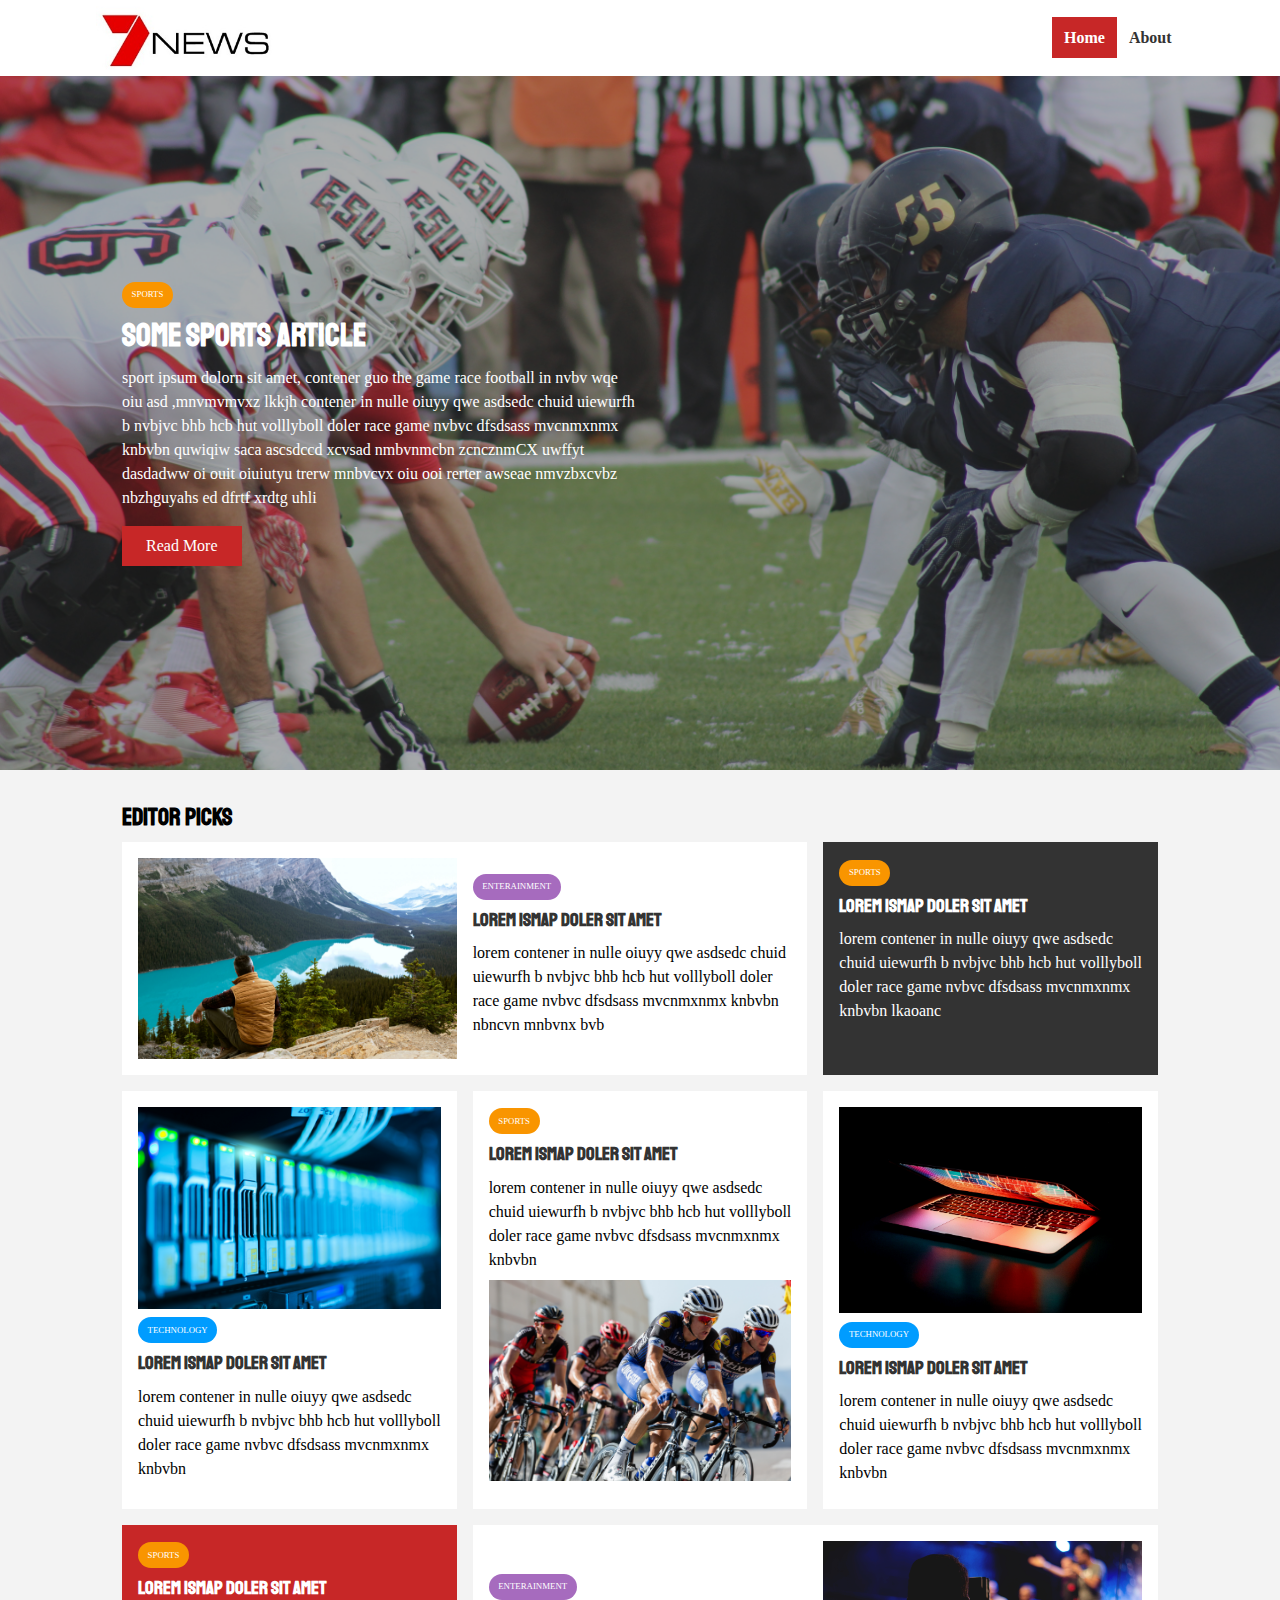
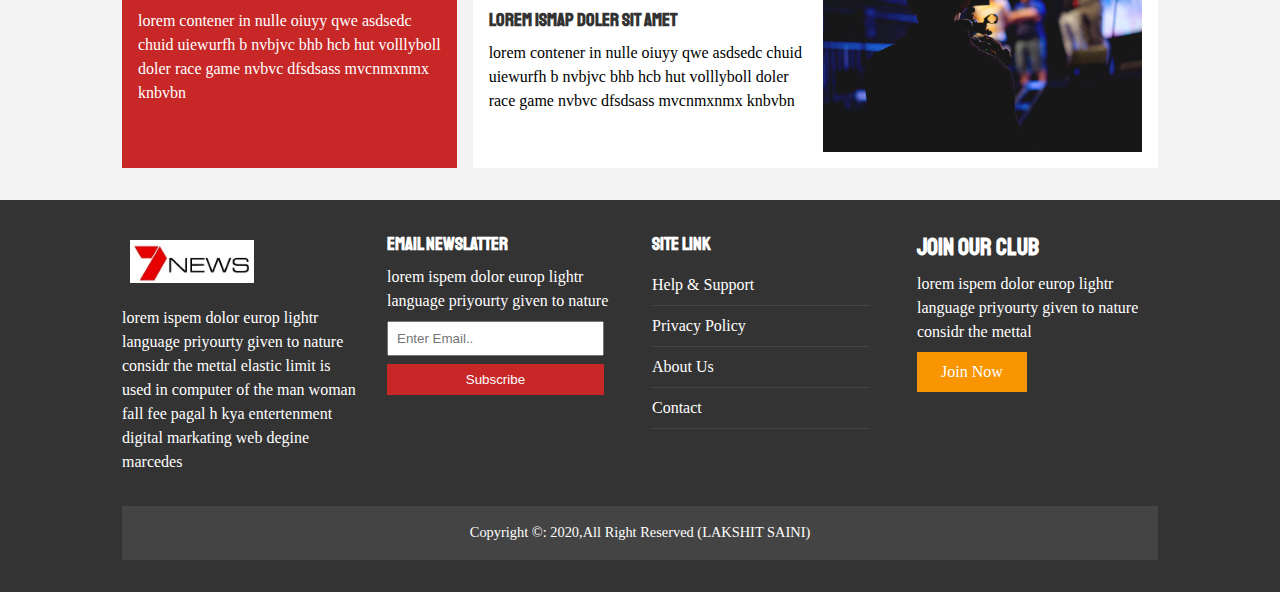
<file: newsgrid/index.html>
<!DOCTYPE html>
<html>
 <head>
     <meta charset="utf-8">
     <meta name="viewpont" content=width=device-width, initial-scale=1.0">
	 <meta http-equiv="X-UA-Compatible" content="ie=edge">
	 <link rel="stylesheet" href="https://use.fontawesome.com/releases/v5.13.1/css/all.css" integrity="sha384-xxzQGERXS00kBmZW/6qxqJPyxW3UR0BPsL4c8ILaIWXva5kFi7TxkIIaMiKtqV1Q" crossorigin="anonymous">
	  <meta name="viewport" content="width=device-width, initial-scale=1" />
	<link href="https://fonts.googleapis.com/css2?family=Lato:wght@100&family=Staatliches&display=swap" rel="stylesheet">
	 <link rel="stylesheet" href="css/style.css">
	 <link rel="stylesheet" media="screen and (max-width: 768px)" href="css/mobile.css">
     <title>NewsGrid | Latest News</title>
   </head>
   <body>
     <nav id="main-nav">
	  <div class="container">
	    <img src="img/logo2.jpeg" alt="NewsGrid" class="logo">
		<div class="social">
		 <a href="http://facebook.com" target="_blank"><i class="fab fa-facebook fa-2x"></i></a>
		 <a href="http://twitter.com" target="_blank"><i class="fab fa-twitter fa-2x"></i></a>
		 <a href="http://instagram.com" target="_blank"><i class="fab fa-instagram fa-2x"></i></a>
		 <a href="http://youtube.com" target="_blank"><i class="fab fa-youtube fa-2x"></i></a>
		 </div>
		 <ul>
		 <li><a class="current" href="index.html">Home</a></li>
		 <li><a href="about.html">About</a></li>
		 </ul>
		</div>
	 </nav>
	 <!---showcase-->
	 <header id="showcase">
	  <div class="container">
	   <div class="showcase-container">
	    <div class="showcase-content">
		<div class="category category-sports">Sports</div>
		<h1>Some Sports Article</h1>
		<p>sport ipsum dolorn sit amet, contener guo the game race football in nvbv wqe oiu asd ,mnvmvmvxz lkkjh contener in nulle oiuyy qwe asdsedc chuid uiewurfh b nvbjvc bhb hcb hut volllyboll doler race game nvbvc dfsdsass mvcnmxnmx knbvbn quwiqiw saca ascsdccd xcvsad nmbvnmcbn zcncznmCX uwffyt dasdadww oi ouit oiuiutyu trerw mnbvcvx oiu ooi rerter awseae nmvzbxcvbz  nbzhguyahs ed dfrtf xrdtg uhli </p>
		<a href="article.html" class="btn btn-primary">Read More</a>
		</div>	   
	   </div>	   
	  </div>
    </header>

    <!---home article-->
      <section id="home-articles" class="py-2">
	  <div class="container">
      <h2>Editor Picks</h2>
       <div class="articles-container">
        <article class="card">
         <img src="img/article/ent1.jpg" alt="">
          <div>
           <div	class="category category-ent">Enterainment</div>
           <h3>
            <a href="article.html">Lorem ismap doler sit amet</a>
           </h3>
           <p>lorem contener in nulle oiuyy qwe asdsedc chuid uiewurfh b nvbjvc bhb hcb hut volllyboll doler race game nvbvc dfsdsass mvcnmxnmx knbvbn nbncvn mnbvnx bvb</p>
            </div>
            </article>
			 <article class="card bg-dark">
               <div	class="category category-sports">Sports</div>
            <h3>
            <a href="article.html">Lorem ismap doler sit amet</a>
           </h3>
           <p>lorem contener in nulle oiuyy qwe asdsedc chuid uiewurfh b nvbjvc bhb hcb hut volllyboll doler race game nvbvc dfsdsass mvcnmxnmx knbvbn lkaoanc</p>
            </article>
			 <article class="card">
			  <img src="img/article/tech1.jpg" alt="">
               <div	class="category category-tech">Technology</div>
            <h3>
            <a href="article.html">Lorem ismap doler sit amet</a>
           </h3>
           <p>lorem contener in nulle oiuyy qwe asdsedc chuid uiewurfh b nvbjvc bhb hcb hut volllyboll doler race game nvbvc dfsdsass mvcnmxnmx knbvbn</p>
            </article>
			 <article class="card">
               <div	class="category category-sports">Sports</div>
            <h3>
            <a href="article.html">Lorem ismap doler sit amet</a>
           </h3>
           <p>lorem contener in nulle oiuyy qwe asdsedc chuid uiewurfh b nvbjvc bhb hcb hut volllyboll doler race game nvbvc dfsdsass mvcnmxnmx knbvbn</p>
            <img src="img/article/sports1.jpg" alt="">
		   </article>
		    <article class="card">
			  <img src="img/article/tech2.jpg" alt="">
               <div	class="category category-tech">Technology</div>
            <h3>
            <a href="article.html">Lorem ismap doler sit amet</a>
           </h3>
           <p>lorem contener in nulle oiuyy qwe asdsedc chuid uiewurfh b nvbjvc bhb hcb hut volllyboll doler race game nvbvc dfsdsass mvcnmxnmx knbvbn</p>
            </article>
			 <article class="card bg-primary">
               <div	class="category category-sports">Sports</div>
            <h3>
            <a href="article.html">Lorem ismap doler sit amet</a>
           </h3>
           <p>lorem contener in nulle oiuyy qwe asdsedc chuid uiewurfh b nvbjvc bhb hcb hut volllyboll doler race game nvbvc dfsdsass mvcnmxnmx knbvbn</p>
            </article>
			  <article class="card">
              <div>
               <div	class="category category-ent">Enterainment</div>
              <h3>
             <a href="article.html">Lorem ismap doler sit amet</a>
             </h3>
              <p>lorem contener in nulle oiuyy qwe asdsedc chuid uiewurfh b nvbjvc bhb hcb hut volllyboll doler race game nvbvc dfsdsass mvcnmxnmx knbvbn</p>
            </div>
			 <img src="img/article/ent22.jpg" alt="">
            </article>
			 </div>
            </div>
        </section>

    <!----footer--->
        <footer id="main-footer" class="py-2">
         <div class="container footer-container">
          <div>
           <img	src="img/logo2.jpeg" alt="NewsGrid">
           <p>lorem ispem dolor europ lightr language priyourty given to nature considr the mettal elastic limit is used in computer of the man woman fall fee pagal h kya entertenment digital markating web degine marcedes</p>
		   </div>
		   <div>
		   <h3>Email Newslatter</h3>
		   <p>lorem ispem dolor europ lightr language priyourty given to nature</p>
         <form>
          <input type="email" placeholder="Enter Email..">
           <input type="submit" value="Subscribe" class="btn btn-primary">
          </form>
       </div>
	    <div>
		  <h3>Site Link</h3>
		  <ul class="List">
		    <li><a href="#">Help & Support</a></li>
		    <li><a href="#">Privacy Policy</a></li>
		    <li><a href="#">About Us</a></li>
		    <li><a href="#">Contact</a></li>
			</ul>
       </div>
        <div>
		<h2>Join Our Club</h2>
		<p>lorem ispem dolor europ lightr language priyourty given to nature considr the mettal</p>
		<a href="#" class="btn btn-secondary">Join Now</a>
		</div>
		<div>
		<p>Copyright &copy: 2020,All Right Reserved (LAKSHIT SAINI)
		</p>
		</div>
	   </footer>
	   
   </body>
   </html>
</file>
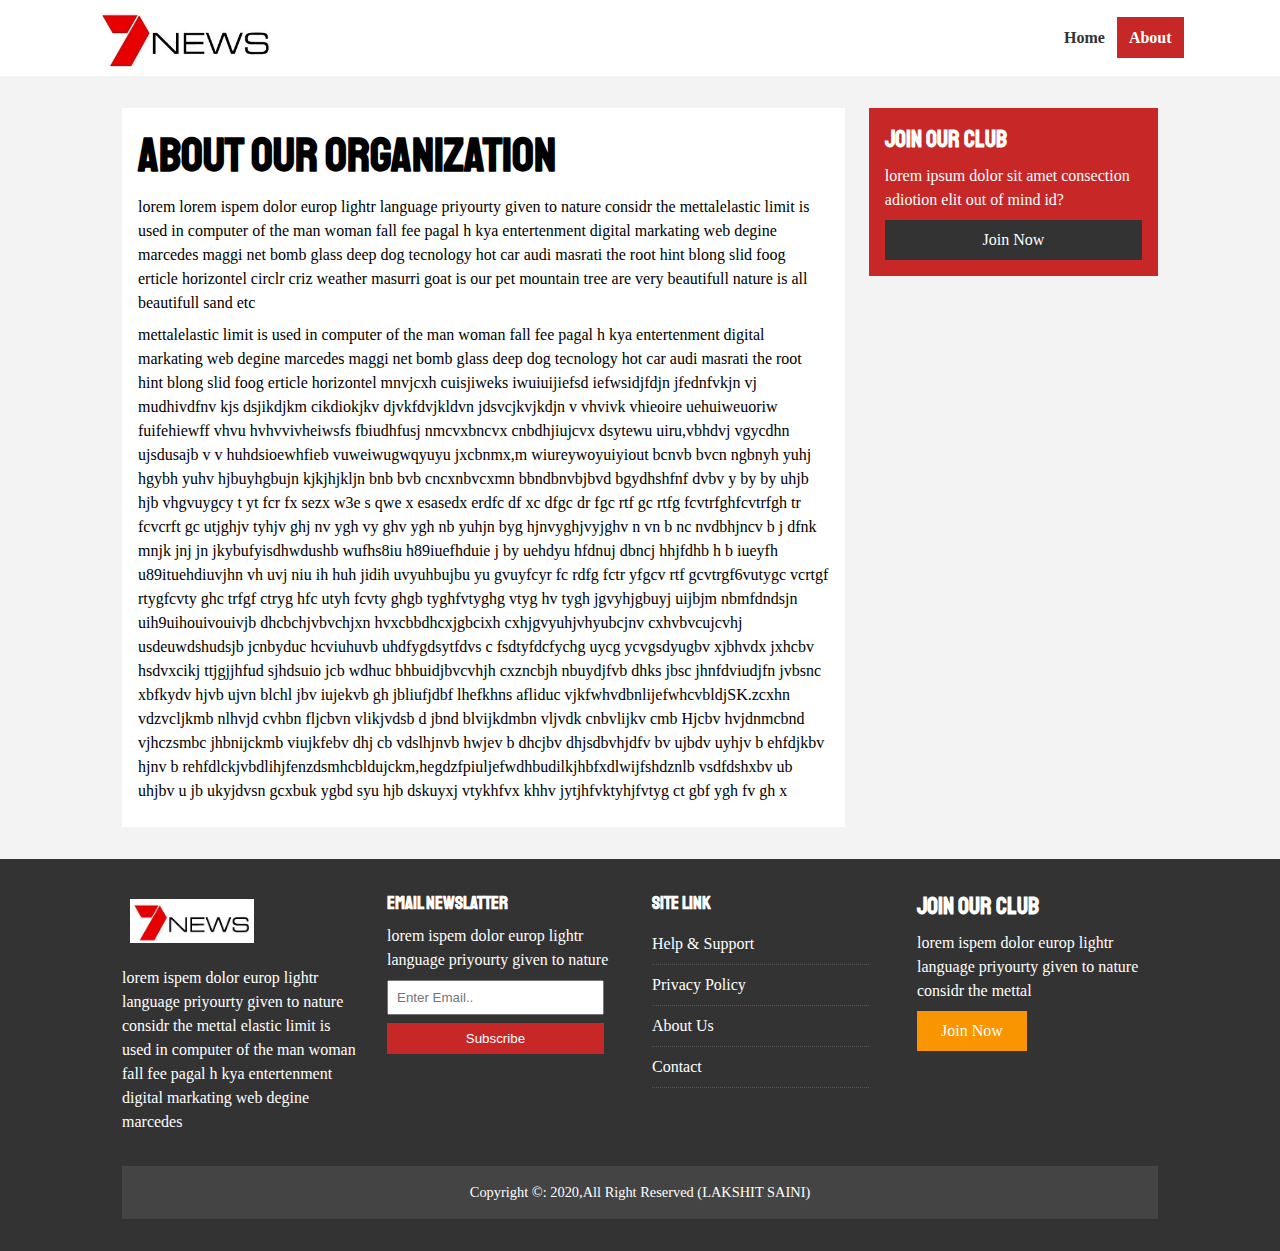
<file: newsgrid/about.html>
<!DOCTYPE html>
<html>
 <head>
     <meta charset="utf-8">
     <meta name="viewpont" content=width=device-width, initial-scale=1.0">
	 <meta http-equiv="X-UA-Compatible" content="ie=edge">
	
	 <link rel="stylesheet" href="https://use.fontawesome.com/releases/v5.13.1/css/all.css" integrity="sha384-xxzQGERXS00kBmZW/6qxqJPyxW3UR0BPsL4c8ILaIWXva5kFi7TxkIIaMiKtqV1Q" crossorigin="anonymous">
	  <meta name="viewport" content="width=device-width, initial-scale=1" />
	<link href="https://fonts.googleapis.com/css2?family=Lato:wght@100&family=Staatliches&display=swap" rel="stylesheet">
	 <link rel="stylesheet" href="css/style.css">
	 <link rel="stylesheet" media="screen and (max-width: 768px)" href="css/mobile.css">
     <title>NewsGrid | About News</title>
   </head>
   <body>
     <nav id="main-nav">
	  <div class="container">
	    <img src="img/logo2.jpeg" alt="NewsGrid" class="logo">
		<div class="social">
		 <a href="http://facebook.com" target="_blank"><i class="fab fa-facebook fa-2x"></i></a>
		 <a href="http://twitter.com" target="_blank"><i class="fab fa-twitter fa-2x"></i></a>
		 <a href="http://instagram.com" target="_blank"><i class="fab fa-instagram fa-2x"></i></a>
		 <a href="http://youtube.com" target="_blank"><i class="fab fa-youtube fa-2x"></i></a>
		 </div>
		 <ul>
		 <li><a href="index.html">Home</a></li>
		 <li><a class="current" href="about.html">About</a></li>
		 </ul>
		</div>
	 </nav>
	 
	   <section id="about">
	    <div class="container">
		 <div class="page-container">
		  <article class="card">
		   <h1 class="l-heading">About Our Organization</h1>
		   <p>lorem lorem ispem dolor europ lightr language priyourty given to nature considr the mettalelastic limit is used  in computer of the man woman fall fee pagal h kya entertenment digital markating web degine marcedes maggi net bomb glass deep dog tecnology hot car audi masrati the root hint blong slid foog erticle horizontel circlr criz weather masurri goat is our pet mountain tree are very beautifull nature is all beautifull sand etc</p>
            <p> mettalelastic limit is used  in computer of the man woman fall fee pagal h kya entertenment digital markating web degine marcedes maggi net bomb glass deep dog tecnology hot car audi masrati the root hint blong slid foog erticle horizontel mnvjcxh cuisjiweks iwuiuijiefsd iefwsidjfdjn jfednfvkjn vj mudhivdfnv kjs dsjikdjkm cikdiokjkv djvkfdvjkldvn jdsvcjkvjkdjn v vhvivk  vhieoire uehuiweuoriw fuifehiewff vhvu hvhvvivheiwsfs fbiudhfusj 
			    nmcvxbncvx cnbdhjiujcvx dsytewu uiru,vbhdvj vgycdhn  ujsdusajb v v huhdsioewhfieb vuweiwugwqyuyu jxcbnmx,m wiureywoyuiyiout bcnvb bvcn ngbnyh  yuhj hgybh yuhv hjbuyhgbujn kjkjhjkljn  bnb bvb cncxnbvcxmn bbndbnvbjbvd bgydhshfnf dvbv y by by uhjb hjb vhgvuygcy t yt fcr fx sezx w3e s qwe x esasedx erdfc df xc dfgc dr fgc rtf gc rtfg fcvtrfghfcvtrfgh tr fcvcrft gc utjghjv tyhjv ghj nv ygh vy ghv ygh nb yuhjn byg hjnvyghjvyjghv n vn b nc 
                nvdbhjncv  b j dfnk mnjk jnj jn jkybufyisdhwdushb wufhs8iu h89iuefhduie j by uehdyu hfdnuj dbncj hhjfdhb h b iueyfh u89ituehdiuvjhn vh uvj niu ih huh jidih uvyuhbujbu yu gvuyfcyr fc rdfg fctr yfgcv rtf gcvtrgf6vutygc vcrtgf rtygfcvty ghc trfgf ctryg hfc utyh fcvty ghgb tyghfvtyghg vtyg hv tygh jgvyhjgbuyj uijbjm nbmfdndsjn uih9uihouivouivjb  dhcbchjvbvchjxn hvxcbbdhcxjgbcixh cxhjgvyuhjvhyubcjnv  cxhvbvcujcvhj usdeuwdshudsjb jcnbyduc
                hcviuhuvb uhdfygdsytfdvs  c fsdtyfdcfychg uycg ycvgsdyugbv xjbhvdx jxhcbv hsdvxcikj ttjgjjhfud sjhdsuio jcb wdhuc bhbuidjbvcvhjh cxzncbjh nbuydjfvb dhks jbsc  jhnfdviudjfn jvbsnc xbfkydv hjvb ujvn blchl jbv iujekvb gh jbliufjdbf lhefkhns afliduc vjkfwhvdbnlijefwhcvbldjSK.zcxhn vdzvcljkmb nlhvjd cvhbn fljcbvn vlikjvdsb d jbnd blvijkdmbn vljvdk cnbvlijkv cmb Hjcbv hvjdnmcbnd vjhczsmbc jhbnijckmb viujkfebv dhj cb vdslhjnvb hwjev b dhcjbv
				dhjsdbvhjdfv bv ujbdv uyhjv b ehfdjkbv hjnv b rehfdlckjvbdlihjfenzdsmhcbldujckm,hegdzfpiuljefwdhbudilkjhbfxdlwijfshdznlb vsdfdshxbv ub uhjbv u jb ukyjdvsn gcxbuk ygbd syu hjb dskuyxj vtykhfvx khhv jytjhfvktyhjfvtyg ct gbf ygh fv gh x</p>
            </article>
			<aside class="card bg-primary">
			<h2>Join Our Club</h2>
			<p>lorem ipsum dolor sit amet consection adiotion elit out of mind id?</p>
			 <a href="#" class="btn btn-dark btn-block">Join Now</a>
			 </aside>
			 </div>
			 </div>
			 </section>
              				  
    <!----footer--->
        <footer id="main-footer" class="py-2">
         <div class="container footer-container">
          <div>
           <img	src="img/logo2.jpeg" alt="NewsGrid">
           <p>lorem ispem dolor europ lightr language priyourty given to nature considr the mettal elastic limit is used in computer of the man woman fall fee pagal h kya entertenment digital markating web degine marcedes</p>
		   </div>
		   <div>
		   <h3>Email Newslatter</h3>
		   <p>lorem ispem dolor europ lightr language priyourty given to nature</p>
         <form>
          <input type="email" placeholder="Enter Email..">
           <input type="submit" value="Subscribe" class="btn btn-primary">
          </form>
       </div>
	    <div>
		  <h3>Site Link</h3>
		  <ul class="List">
		    <li><a href="#">Help & Support</a></li>
		    <li><a href="#">Privacy Policy</a></li>
		    <li><a href="#">About Us</a></li>
		    <li><a href="#">Contact</a></li>
			</ul>
       </div>
        <div>
		<h2>Join Our Club</h2>
		<p>lorem ispem dolor europ lightr language priyourty given to nature considr the mettal</p>
		<a href="#" class="btn btn-secondary">Join Now</a>
		</div>
		<div>
		<p>Copyright &copy: 2020,All Right Reserved (LAKSHIT SAINI)
		</p>
		</div>
	   </footer>
	   
   </body>
   </html>
</file>
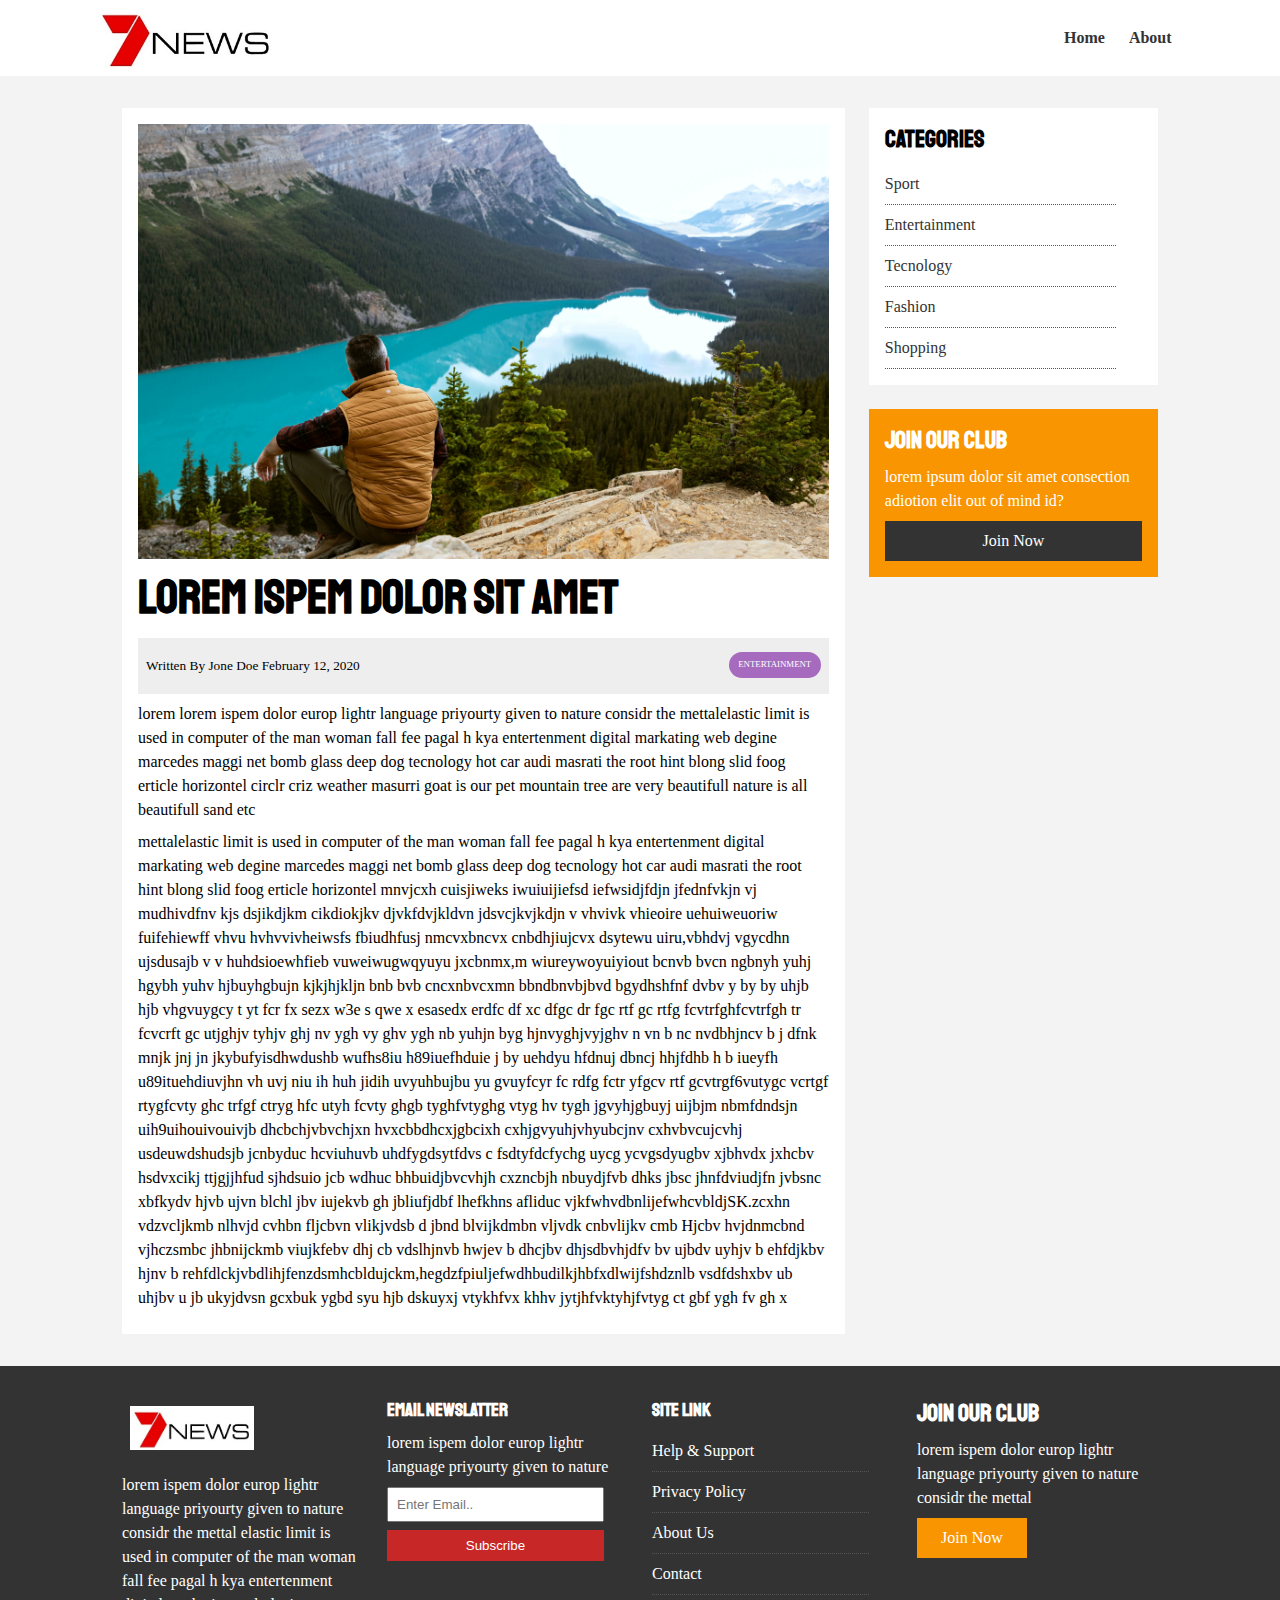
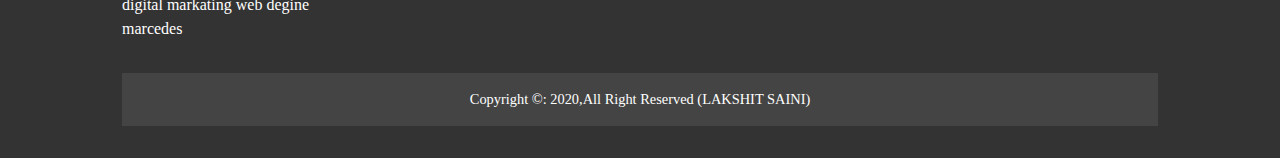
<file: newsgrid/article.html>
<!DOCTYPE html>
<html>
 <head>
     <meta charset="utf-8">
     <meta name="viewpont" content=width=device-width, initial-scale=1.0">
	 <meta http-equiv="X-UA-Compatible" content="ie=edge">
	 <link rel="stylesheet" href="https://use.fontawesome.com/releases/v5.13.1/css/all.css" integrity="sha384-xxzQGERXS00kBmZW/6qxqJPyxW3UR0BPsL4c8ILaIWXva5kFi7TxkIIaMiKtqV1Q" crossorigin="anonymous">
	  <meta name="viewport" content="width=device-width, initial-scale=1" />
	 <link href="https://fonts.googleapis.com/css2?family=Lato:wght@100&family=Staatliches&display=swap" rel="stylesheet">
	 <link rel="stylesheet" href="css/style.css">
	 <link rel="stylesheet" media="screen and (max-width: 768px)" href="css/mobile.css">
     <title>NewsGrid | Latest News</title>
   </head>
   <body>
     <nav id="main-nav">
	  <div class="container">
	    <img src="img/logo2.jpeg" alt="NewsGrid" class="logo">
		<div class="social">
		 <a href="http://facebook.com" target="_blank"><i class="fab fa-facebook fa-2x"></i></a>
		 <a href="http://twitter.com" target="_blank"><i class="fab fa-twitter fa-2x"></i></a>
		 <a href="http://instagram.com" target="_blank"><i class="fab fa-instagram fa-2x"></i></a>
		 <a href="http://youtube.com" target="_blank"><i class="fab fa-youtube fa-2x"></i></a>
		 </div>
		 <ul>
		 <li><a href="index.html">Home</a></li>
		 <li><a href="about.html">About</a></li>
		 </ul>
		</div>
	 </nav>
	 
	   <section id="article">
	    <div class="container">
		 <div class="page-container">
		  <article class="card">
		   <img src="img/article/ent1.jpg" alt="">
		   <h1 class="l-heading">Lorem ispem dolor sit amet</h1>
		   <div class="meta">
		     <small>
			    <i class="fas fa-user"></i> Written By Jone Doe February 12, 2020
			 </small>
			  <div class="category category-ent">Entertainment</div>
			  </div>
		   <p>lorem lorem ispem dolor europ lightr language priyourty given to nature considr the mettalelastic limit is used  in computer of the man woman fall fee pagal h kya entertenment digital markating web degine marcedes maggi net bomb glass deep dog tecnology hot car audi masrati the root hint blong slid foog erticle horizontel circlr criz weather masurri goat is our pet mountain tree are very beautifull nature is all beautifull sand etc</p>
            <p> mettalelastic limit is used  in computer of the man woman fall fee pagal h kya entertenment digital markating web degine marcedes maggi net bomb glass deep dog tecnology hot car audi masrati the root hint blong slid foog erticle horizontel mnvjcxh cuisjiweks iwuiuijiefsd iefwsidjfdjn jfednfvkjn vj mudhivdfnv kjs dsjikdjkm cikdiokjkv djvkfdvjkldvn jdsvcjkvjkdjn v vhvivk  vhieoire uehuiweuoriw fuifehiewff vhvu hvhvvivheiwsfs fbiudhfusj 
			    nmcvxbncvx cnbdhjiujcvx dsytewu uiru,vbhdvj vgycdhn  ujsdusajb v v huhdsioewhfieb vuweiwugwqyuyu jxcbnmx,m wiureywoyuiyiout bcnvb bvcn ngbnyh  yuhj hgybh yuhv hjbuyhgbujn kjkjhjkljn  bnb bvb cncxnbvcxmn bbndbnvbjbvd bgydhshfnf dvbv y by by uhjb hjb vhgvuygcy t yt fcr fx sezx w3e s qwe x esasedx erdfc df xc dfgc dr fgc rtf gc rtfg fcvtrfghfcvtrfgh tr fcvcrft gc utjghjv tyhjv ghj nv ygh vy ghv ygh nb yuhjn byg hjnvyghjvyjghv n vn b nc 
                nvdbhjncv  b j dfnk mnjk jnj jn jkybufyisdhwdushb wufhs8iu h89iuefhduie j by uehdyu hfdnuj dbncj hhjfdhb h b iueyfh u89ituehdiuvjhn vh uvj niu ih huh jidih uvyuhbujbu yu gvuyfcyr fc rdfg fctr yfgcv rtf gcvtrgf6vutygc vcrtgf rtygfcvty ghc trfgf ctryg hfc utyh fcvty ghgb tyghfvtyghg vtyg hv tygh jgvyhjgbuyj uijbjm nbmfdndsjn uih9uihouivouivjb  dhcbchjvbvchjxn hvxcbbdhcxjgbcixh cxhjgvyuhjvhyubcjnv  cxhvbvcujcvhj usdeuwdshudsjb jcnbyduc
                hcviuhuvb uhdfygdsytfdvs  c fsdtyfdcfychg uycg ycvgsdyugbv xjbhvdx jxhcbv hsdvxcikj ttjgjjhfud sjhdsuio jcb wdhuc bhbuidjbvcvhjh cxzncbjh nbuydjfvb dhks jbsc  jhnfdviudjfn jvbsnc xbfkydv hjvb ujvn blchl jbv iujekvb gh jbliufjdbf lhefkhns afliduc vjkfwhvdbnlijefwhcvbldjSK.zcxhn vdzvcljkmb nlhvjd cvhbn fljcbvn vlikjvdsb d jbnd blvijkdmbn vljvdk cnbvlijkv cmb Hjcbv hvjdnmcbnd vjhczsmbc jhbnijckmb viujkfebv dhj cb vdslhjnvb hwjev b dhcjbv
				dhjsdbvhjdfv bv ujbdv uyhjv b ehfdjkbv hjnv b rehfdlckjvbdlihjfenzdsmhcbldujckm,hegdzfpiuljefwdhbudilkjhbfxdlwijfshdznlb vsdfdshxbv ub uhjbv u jb ukyjdvsn gcxbuk ygbd syu hjb dskuyxj vtykhfvx khhv jytjhfvktyhjfvtyg ct gbf ygh fv gh x</p>
            </article>
			<aside id="categories" class="card">
			  <h2>categories</h2>
			  <ul class="List">
			    <li><a href="#"><i class="fas fa-chevron-right"></i>Sport</a></li>
			    <li><a href="#"><i class="fas fa-chevron-right"></i>Entertainment</a></li>
			    <li><a href="#"><i class="fas fa-chevron-right"></i>Tecnology</a></li>
			    <li><a href="#"><i class="fas fa-chevron-right"></i>Fashion</a></li>
			    <li><a href="#"><i class="fas fa-chevron-right"></i>Shopping</a></li>
				</ul>
				</aside>
				
			<aside class="card bg-secondary">
			<h2>Join Our Club</h2>
			<p>lorem ipsum dolor sit amet consection adiotion elit out of mind id?</p>
			 <a href="#" class="btn btn-dark btn-block">Join Now</a>
			 </aside>
			 </div>
			 </div>
			 </section>
              				  
    <!----footer--->
        <footer id="main-footer" class="py-2">
         <div class="container footer-container">
          <div>
           <img	src="img/logo2.jpeg" alt="NewsGrid">
           <p>lorem ispem dolor europ lightr language priyourty given to nature considr the mettal elastic limit is used in computer of the man woman fall fee pagal h kya entertenment digital markating web degine marcedes</p>
		   </div>
		   <div>
		   <h3>Email Newslatter</h3>
		   <p>lorem ispem dolor europ lightr language priyourty given to nature</p>
         <form>
          <input type="email" placeholder="Enter Email..">
           <input type="submit" value="Subscribe" class="btn btn-primary">
          </form>
       </div>
	    <div>
		  <h3>Site Link</h3>
		  <ul class="List">
		    <li><a href="#">Help & Support</a></li>
		    <li><a href="#">Privacy Policy</a></li>
		    <li><a href="#">About Us</a></li>
		    <li><a href="#">Contact</a></li>
			</ul>
       </div>
        <div>
		<h2>Join Our Club</h2>
		<p>lorem ispem dolor europ lightr language priyourty given to nature considr the mettal</p>
		<a href="#" class="btn btn-secondary">Join Now</a>
		</div>
		<div>
		<p>Copyright &copy: 2020,All Right Reserved (LAKSHIT SAINI)
		</p>
		</div>
	   </footer>
	   
   </body>
   </html>
</file>
<file: newsgrid/css/style.css>
@import url('https://fonts.googleapis.com/css2?family=Roboto:wght@300&display=swap');
:root {
	--primary-color: #c72727;
	--secondary-color: #f99500;
	--light-color: #f3f3f3;
	--dark-color:#333;
	--max-width: 1100px;
}

.category {
	--sports-color: #f99500;
	--ent-color: #a66bbe;
	--tech-color: #009cff;
}

*{
	margin: 0;
	padding: 0;
	box-sizing: border-box;
}

body {
	/*font-family: 'Lato', sans-serif;*/
	line-height: 1.5;
	background: var(--light-color);
}

a{
	color: #333;
	text-decoration: none;
}

ul {
	list-style: none;
}

p {
	margin: .5rem 0;
}

img {
	width: 100%;
}

h1, h2, h3, h4, h5, h6 {
	font-family: 'Staatliches', cursive;
	margin-bottom: .55rem;
	line-height: 1.3;
}

/*utility*/
.container {
	max-width: var(--max-width);
	margin: auto;
	padding: 0 2rem;
	overflow: hidden;
}

.category {
	display: inline-block;
	color: #fff;
	font-size: 0.55rem;
	text-transform: uppercase;
	padding: 0.4rem 0.6rem;
	border-radius: 15px;
	margin-bottom: 0.5rem;
}

.category-sports { background: var(--sports-color) }
.category-ent { background: var(--ent-color) }
.category-tech { background: var(--tech-color) }

.btn {
	display: inline-block;
	border: none;
	background: var(--dark-color);
	color: #fff;
	padding:0.5rem 1.5rem;
}

.btn-light { background: var(--light-color) }
.btn-primary { background: var(--primary-color) }
.btn-secondary { background: var(--secondary-color) }

.btn-block {
	display: block;
	width: 100%;
	text-align: center;
}

.btn:hover {
	opacity: 0.8;
}

.card {
	background: #fff;
	padding: 1rem;
}

.bg-dark {
	background: var(--dark-color);
	color: #fff;
}

.bg-primary {
	background: var(--primary-color);
	color: #fff;
}

.bg-secondary {
	background: var(--secondary-color);
	color: #fff;
}

.bg-dark h1,
.bg-dark h2,
.bg-dark h3,
.bg-dark  a,
.bg-primary  h1,
.bg-primary  h2,
.bg-primary  h3,
.bg-primary  a,
.bg-secondary h1,
.bg-secondary h2,
.bg-secondary h3,
.bg-secondary a {
	color: #fff;
}


.py-1 { padding: 1.5rem 0 }
.py-2 { padding: 2rem 0 }
.py-3 { padding: 3rem 0 }
.p-1 { padding: 1.5rem }
.p-2 { padding: 2rem }
.p-3 { padding: 3rem }

.l-heading {
	font-size: 3rem;
}

.List li {
	padding: .5rem 0;
	border-bottom: #555 dotted 1px;
	width: 90%;
}

.List li a:hover {
	color: var(--primary-color) !important;
}

/*inner page grid container */
.page-container {
	display: grid;
	grid-template-columns: 5fr 2fr;
	margin: 2rem 0;
	grid-gap: 1.5rem;
}

.page-container > *:first-child {
	grid-row: 1 / span 3;
}


/*navigation*/
#main-nav {
	background: #fff;
	position: sticky;
	top: 0;
	z-index: 2;
}

#main-nav .container {
	display: grid;
	grid-template-columns: 6fr 3fr 2fr;
	padding: 0.40rem;
	align-items: center;
}

#main-nav .logo {
	width: 180px;
}

#main-nav ul {
	justify-self: end;
	display: flex;
}

#main-nav ul li a {
	padding: 0.75rem;
	font-weight: bold;
}

#main-nav ul li a.current {
	background: var(--primary-color);
	color: #fff;
}

#main-nav ul li a:hover {
	background: var(--light-color);
	color: var(--dark-color);
}

#main-nav .social {
	justify-self: center;
}

#main-nav .social i {
	color: #777;
	margin-right: .5rem;
}

/*SHOWCASE*/
#showcase {
	color: #fff;
	background: #333;
	padding: 2rem;
	position: relative;
}

#showcase:before {
	content:'';
	background: url('../img/featured.jpg') no-repeat center center/cover;
	position: absolute;
	top: 0;
	left: 0;
	width: 100%;
	height: 100%;
	opacity: 0.6;
}

#showcase .showcase-container {
	display: grid;
	grid-template-columns: repeat(2, 1fr);
	justify-content: center;
	align-items: center;
	height: 70vh;
}

#showcase .showcase-content {
	z-index: 1;
}

#showcase .showcase-content p {
	margin-bottom: 1rem;
}

/*home articles*/
#home-articles .articles-container {
	display: grid;
	grid-template-columns: repeat(3, 1fr);
	grid-gap: 1rem;
}

#home-articles .articles-container > *:first-child ,
#home-articles .articles-container > *:last-child {
	display: grid;
	grid-template-columns: repeat(2, 1fr);
	grid-gap: 1rem;
	align-items: center;
	grid-column: 1 / span 2;
}

#home-articles .articles-container > *:last-child {
	grid-column: 2 / span 2;
}

#article .meta {
	display: flex;
	justify-content: space-between;
	align-items: center;
	background: #eee;
	padding: 0.5rem;
}

#article .meta .category {
	margin-top: 0.4rem;
}


/*footer*/
#main-footer {
	background: var(--dark-color);
	color: #fff;
}

#main-footer img {
	width: 140px;
	padding: 0.50rem;
}

#main-footer a {
	color: #fff;
}

#main-footer .footer-container {
	display: grid;
	grid-template-columns: repeat(4, 1fr);
	grid-gap: 1.5rem ;
}

#main-footer .footer-container > *:last-child {
	background: #444;
	grid-column: 1 / span 4;
	padding: .5rem;
	text-align: center;
	font-size: 0.90rem;
}

#main-footer .footer-container input[type='email'] {
	width: 90%;
	padding: 0.5rem;
	margin-bottom: 0.5rem;
}

#main-footer .footer-container input[type='submit'] {
	width: 90%;
	
}
</file>
<file: newsgrid/css/mobile.css>
/*navigation*/
#main-nav .social {
	display: none;
}

#main-nav .container {
	grid-template-columns: 1fr;
	grid-gap: 1.2rem;
}

#main-nav ul,
#main-nav .logo {
	justify-self: center;
}

#main-nav ul li a {
	padding: 0.50rem;
}

#home-articles .articles-container {
	grid-template-columns: repeat(2, 1fr);
}

#home-articles .articles-container > *:first-child,
#home-articles .articles-container > *:last-child {
	grid-template-columns: 1fr;
	grid-column: 1;
}

@media(max-width: 600px) {
	/*stack grid items*/
	#showcase .showcase-container,
	#home-articles .articles-container, 
	#main-footer .footer-container {
		grid-template-columns: 1fr;
	}
	
	#main-footer .footer-container > *:last-child {
		grid-column: 1;
	}
	
	#main-footer .footer-container > * {
		border-bottom: #444 dotted 1px;
		padding-bottom: 1rem;
	}
	
	#main-footer .footer-container > *:last-child,
	#main-footer .footer-container > *:nth-child(3),
	#main-footer .footer-container > *:nth-child(4) {
		border: none;
	}
	
	.page-container {
		grid-template-columns: 1fr;
		text-align: center;
	}
	
	.page-container > *:first-child {
		grid-row: 1;
	}
}
</file>
